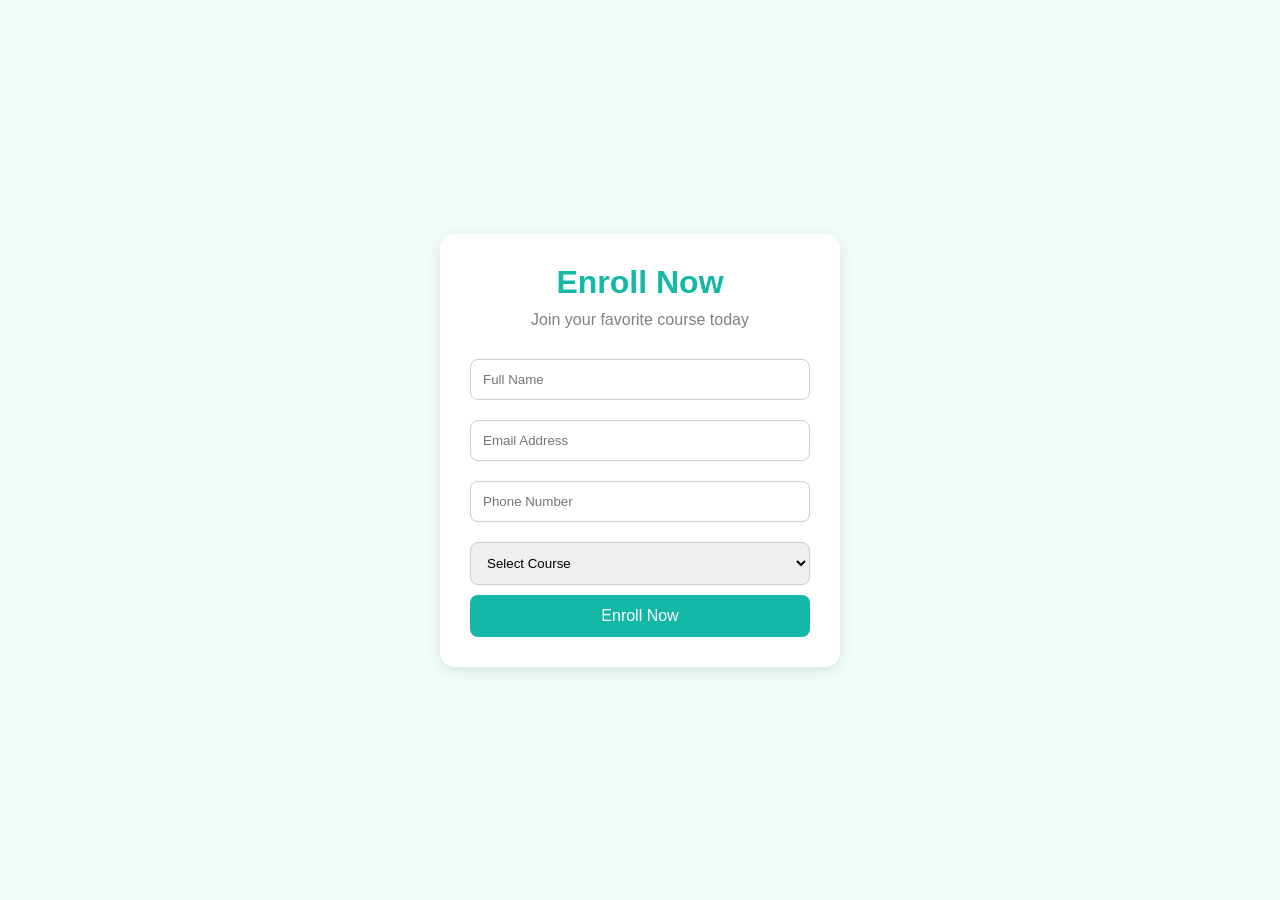
<file: contact.html>
<!DOCTYPE html>
<html lang="en">
<head>
    <meta charset="UTF-8">
    <title>Course Enrollment</title>
    <style>
        *{
            margin:0;
            padding:0;
            box-sizing:border-box;
            font-family:Arial, sans-serif;
        }

        body{
            background:#F0FDFA;
            display:flex;
            justify-content:center;
            align-items:center;
            height:100vh;
        }

        .enroll-container{
            background:white;
            width:400px;
            padding:30px;
            border-radius:15px;
            box-shadow:0 4px 15px rgba(0,0,0,0.1);
        }

        .enroll-container h1{
            text-align:center;
            margin-bottom:10px;
            color:#14B8A6;
        }

        .enroll-container p{
            text-align:center;
            margin-bottom:20px;
            color:gray;
        }

        input, select{
            width:100%;
            padding:12px;
            margin:10px 0;
            border:1px solid #ccc;
            border-radius:8px;
        }

        button{
            width:100%;
            padding:12px;
            background:#14B8A6;
            color:white;
            border:none;
            border-radius:8px;
            font-size:16px;
            cursor:pointer;
        }

        button:hover{
            background:#0F766E;
        }
    </style>
</head>
<body>

<div class="enroll-container">
    <h1>Enroll Now</h1>
    <p>Join your favorite course today</p>

    <form action="index.html">
        <input type="text" placeholder="Full Name" required>
        <input type="email" placeholder="Email Address" required>
        <input type="tel" placeholder="Phone Number" required>

        <select required>
            <option>Select Course</option>
            <option>Python</option>
            <option>Web Development</option>
            <option>JavaScript</option>
            <option>React JS</option>
            <option>Data Science</option>
        </select>

        <button type="submit" >Enroll Now</button>
    </form>
</div>

</body>
</html>
</file>
